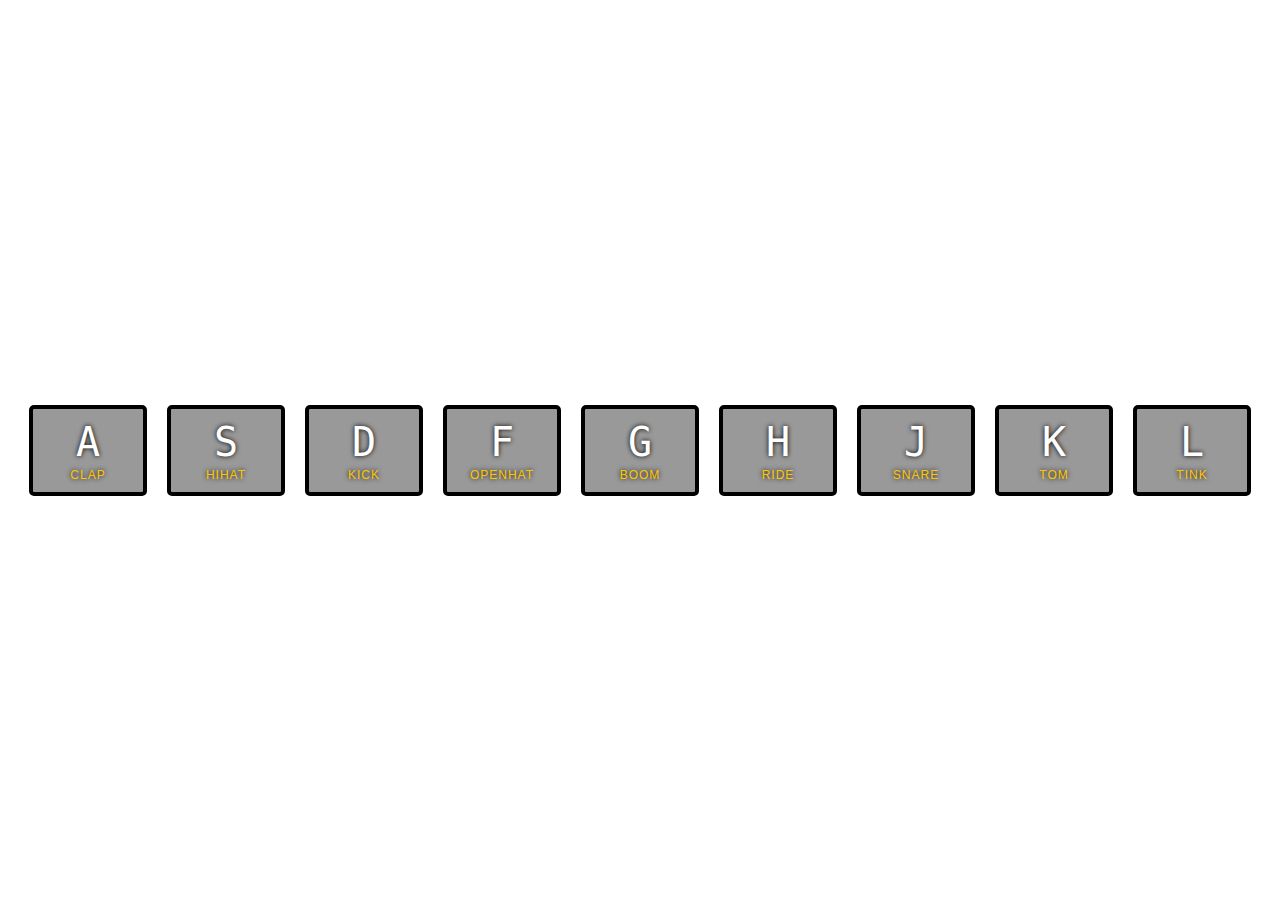
<file: 01 - Mine - JavaScript Drum Kit/index.html>
<!DOCTYPE html>
<html lang="en">
<head>
  <meta charset="UTF-8">
  <title>JS Drum Kit</title>
  <link rel="stylesheet" href="style.css">
</head>
<body class="noselect">


  <div class="keys">
    <div data-key="65" class="key">
      <kbd>A</kbd>
      <span class="sound">clap</span>
    </div>
    <div data-key="83" class="key">
      <kbd>S</kbd>
      <span class="sound">hihat</span>
    </div>
    <div data-key="68" class="key">
      <kbd>D</kbd>
      <span class="sound">kick</span>
    </div>
    <div data-key="70" class="key">
      <kbd>F</kbd>
      <span class="sound">openhat</span>
    </div>
    <div data-key="71" class="key">
      <kbd>G</kbd>
      <span class="sound">boom</span>
    </div>
    <div data-key="72" class="key">
      <kbd>H</kbd>
      <span class="sound">ride</span>
    </div>
    <div data-key="74" class="key">
      <kbd>J</kbd>
      <span class="sound">snare</span>
    </div>
    <div data-key="75" class="key">
      <kbd>K</kbd>
      <span class="sound">tom</span>
    </div>
    <div data-key="76" class="key">
      <kbd>L</kbd>
      <span class="sound">tink</span>
    </div>
  </div>

  <audio data-key="65" src="sounds/clap.wav"></audio>
  <audio data-key="83" src="sounds/hihat.wav"></audio>
  <audio data-key="68" src="sounds/kick.wav"></audio>
  <audio data-key="70" src="sounds/openhat.wav"></audio>
  <audio data-key="71" src="sounds/boom.wav"></audio>
  <audio data-key="72" src="sounds/ride.wav"></audio>
  <audio data-key="74" src="sounds/snare.wav"></audio>
  <audio data-key="75" src="sounds/tom.wav"></audio>
  <audio data-key="76" src="sounds/tink.wav"></audio>

  <script src="./script.js" charset="utf-8"></script>
</body>
</html>
</file>
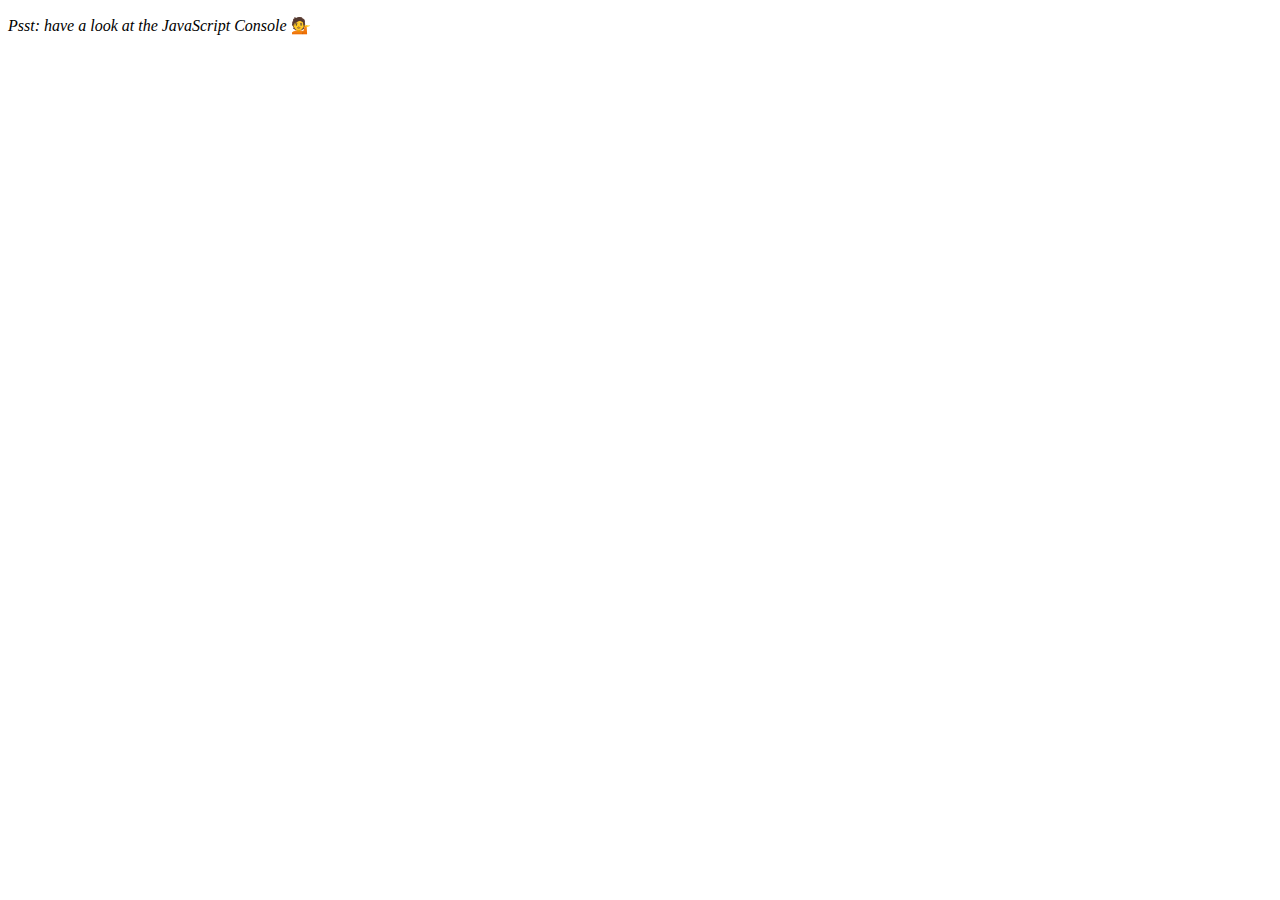
<file: 04 - Mine - Array Cardio Day 1/index.html>
<!DOCTYPE html>
<html lang="en">
<head>
  <meta charset="UTF-8">
  <title>Array Cardio 💪</title>
</head>
<body>
  <p><em>Psst: have a look at the JavaScript Console</em> 💁</p>
  <script>
    // Get your shorts on - this is an array workout!
    // ## Array Cardio Day 1

    // Some data we can work with

    const inventors = [
      { first: 'Albert', last: 'Einstein', year: 1879, passed: 1955 },
      { first: 'Isaac', last: 'Newton', year: 1643, passed: 1727 },
      { first: 'Galileo', last: 'Galilei', year: 1564, passed: 1642 },
      { first: 'Marie', last: 'Curie', year: 1867, passed: 1934 },
      { first: 'Johannes', last: 'Kepler', year: 1571, passed: 1630 },
      { first: 'Nicolaus', last: 'Copernicus', year: 1473, passed: 1543 },
      { first: 'Max', last: 'Planck', year: 1858, passed: 1947 },
      { first: 'Katherine', last: 'Blodgett', year: 1898, passed: 1979 },
      { first: 'Ada', last: 'Lovelace', year: 1815, passed: 1852 },
      { first: 'Sarah E.', last: 'Goode', year: 1855, passed: 1905 },
      { first: 'Lise', last: 'Meitner', year: 1878, passed: 1968 },
      { first: 'Hanna', last: 'Hammarström', year: 1829, passed: 1909 }
    ];

    const people = ['Beck, Glenn', 'Becker, Carl', 'Beckett, Samuel', 'Beddoes, Mick', 'Beecher, Henry', 'Beethoven, Ludwig', 'Begin, Menachem', 'Belloc, Hilaire', 'Bellow, Saul', 'Benchley, Robert', 'Benenson, Peter', 'Ben-Gurion, David', 'Benjamin, Walter', 'Benn, Tony', 'Bennington, Chester', 'Benson, Leana', 'Bent, Silas', 'Bentsen, Lloyd', 'Berger, Ric', 'Bergman, Ingmar', 'Berio, Luciano', 'Berle, Milton', 'Berlin, Irving', 'Berne, Eric', 'Bernhard, Sandra', 'Berra, Yogi', 'Berry, Halle', 'Berry, Wendell', 'Bethea, Erin', 'Bevan, Aneurin', 'Bevel, Ken', 'Biden, Joseph', 'Bierce, Ambrose', 'Biko, Steve', 'Billings, Josh', 'Biondo, Frank', 'Birrell, Augustine', 'Black, Elk', 'Blair, Robert', 'Blair, Tony', 'Blake, William'];

    // Array.prototype.filter()
    // 1. Filter the list of inventors for those who were born in the 1500's
    const inventors1500s = inventors.filter(({ year }) => year > 1500 && year < 1600)

    console.table(inventors1500s)

    // Array.prototype.map()
    // 2. Give us an array of the inventors' first and last names
    const inventorsFullNames = inventors.map(({first, last}) => ({first, last}))

    console.table(inventorsFullNames)

    // Array.prototype.sort()
    // 3. Sort the inventors by birthdate, oldest to youngest
    const inventorsSortOldestFirst = inventors.sort((inv1, inv2) => inv1.year > inv2.year ? 1 : -1)
    console.table(inventorsSortOldestFirst)

    // Array.prototype.reduce()
    // 4. How many years did all the inventors live?
    const sumLifeLongevity = inventors.reduce((total, inv) => total + (inv.passed - inv.year), 0)
    console.log(sumLifeLongevity)

    // 5. Sort the inventors by years lived
    const inventorsSortByYearsLived = inventors.sort((inv1, inv2) => {
      inv1Lived = inv1.passed - inv1.year
      inv2Lived = inv2.passed - inv2.year

      return (inv2Lived > inv1Lived) ? 1 : -1
    })
    console.table(inventorsSortByYearsLived)

    // 6. create a list of Boulevards in Paris that contain 'de' anywhere in the name
    // https://en.wikipedia.org/wiki/Category:Boulevards_in_Paris

    // const category = document.querySelector('.mw-category')
    // const links = Array.from(category.querySelectorAll('a'))
    // const linksWithDe = links.filter(link => link.textContent.includes('de'))

    const people1 = ['b, 2', 'a, 1', 'd, 3', 'z, 7']
    // 7. sort Exercise
    // Sort the people alphabetically by last name
    people.sort((p1, p2) => p1.split(', ')[0] > p2.split(',')[0] ? 1 : -1)
    console.log(people)

    // 8. Reduce Exercise
    // Sum up the instances of each of these
    const data = ['car', 'car', 'truck', 'truck', 'bike', 'walk', 'car', 'van', 'bike', 'walk', 'car', 'van', 'car', 'truck' ];
    const sumedUpData = data.reduce((prevV, elm) => {
      prevV[elm] !== undefined ? prevV[elm]++ : prevV[elm] = 1
      return prevV
    }, {})
    console.log(sumedUpData)

  </script>
</body>
</html>
</file>
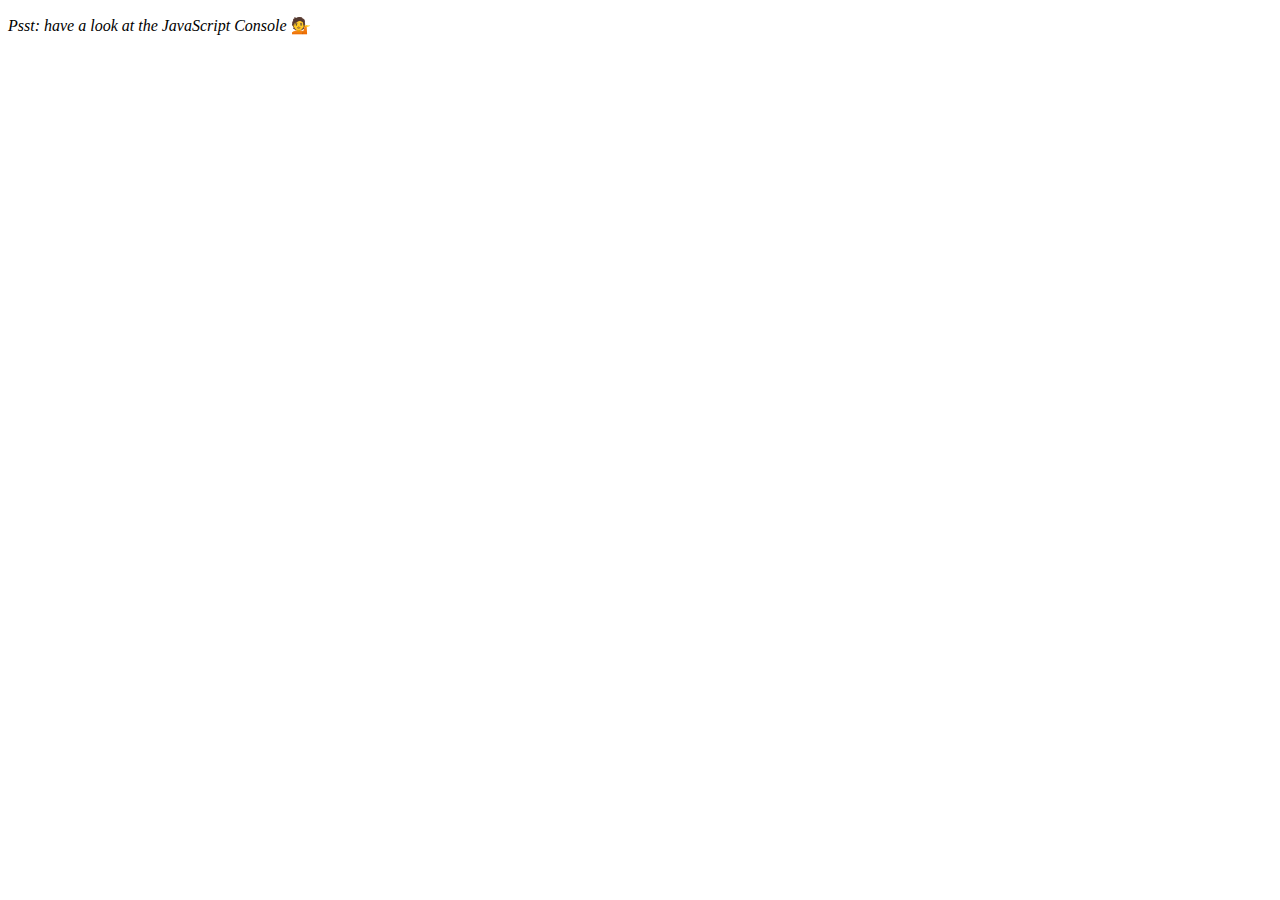
<file: 07 - My Array Day 2/index.html>
<!DOCTYPE html>
<html lang="en">
<head>
  <meta charset="UTF-8">
  <title>Array Cardio 💪💪</title>
</head>
<body>
  <p><em>Psst: have a look at the JavaScript Console</em> 💁</p>
  <script>
    // ## Array Cardio Day 2

    const people = [
      { name: 'Wes', year: 1988 },
      { name: 'Kait', year: 1986 },
      { name: 'Irv', year: 1970 },
      { name: 'Lux', year: 2015 }
    ];

    const comments = [
      { text: 'Love this!', id: 523423 },
      { text: 'Super good', id: 823423 },
      { text: 'You are the best', id: 2039842 },
      { text: 'Ramen is my fav food ever', id: 123523 },
      { text: 'Nice Nice Nice!', id: 542328 }
    ];

    // Some and Every Checks
    // Array.prototype.some() // is at least one person 19 or older?
    people.some(p => (new Date()).getFullYear() - p.year >= 19)
    // Array.prototype.every() // is everyone 19 or older?
    people.every(p => (new Date()).getFullYear() - p.year >= 19)
    // Array.prototype.find()
    // Find is like filter, but instead returns just the one you are looking for
    // find the comment with the ID of 823423
    comments.find(comment => comment.id === 823423)
    // Array.prototype.findIndex()
    // Find the comment with this ID
    comments.findIndex(comment => comment.id === 823423)
    // delete the comment with the ID of 823423

  </script>
</body>
</html>
</file>
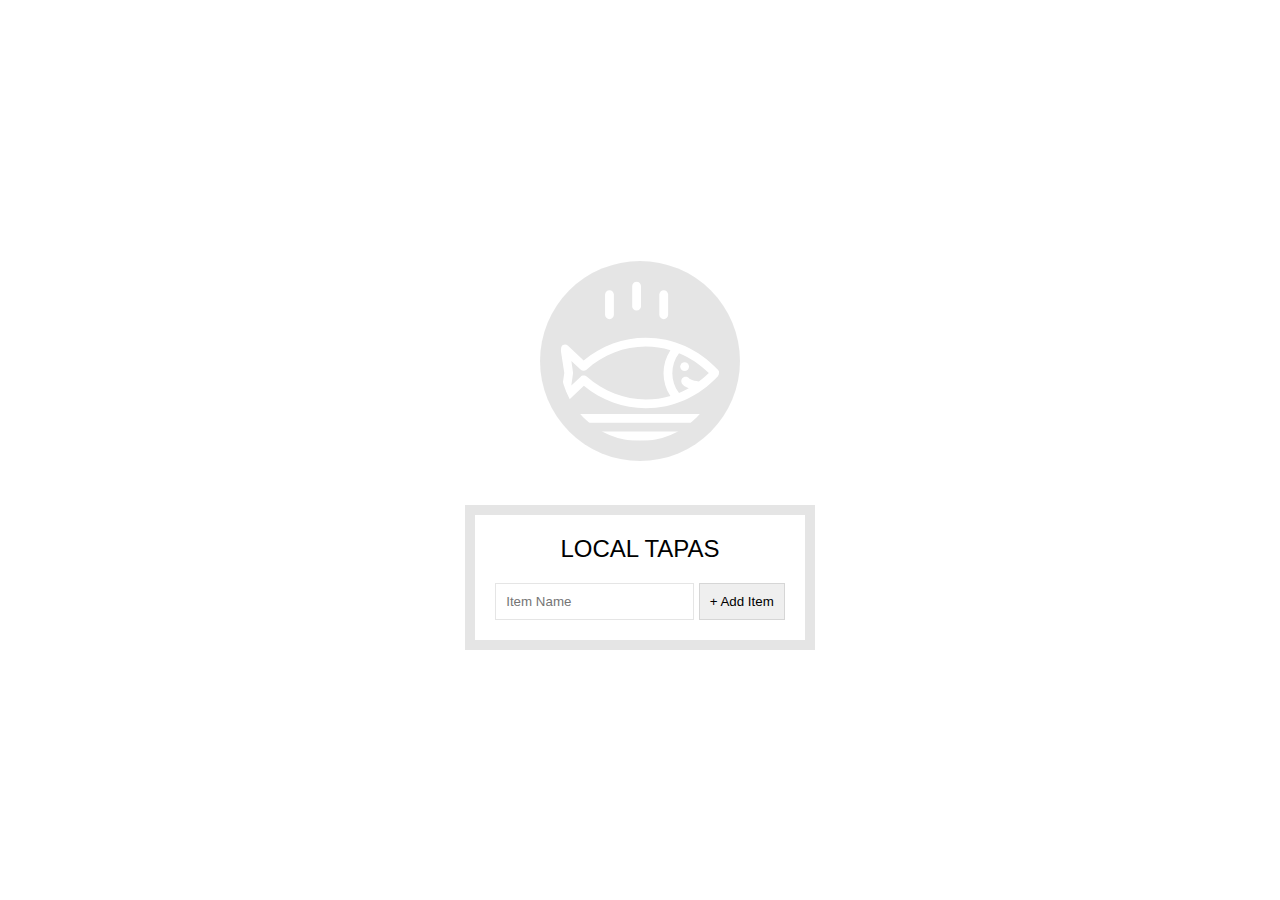
<file: 15 - My LocalStorage/index.html>
<!DOCTYPE html>
<html lang="en">
<head>
  <meta charset="UTF-8">
  <title>LocalStorage</title>
  <link rel="stylesheet" href="style.css">
</head>
<body>
  <!--
      Fish SVG Cred:
      https://thenounproject.com/search/?q=fish&i=589236
   -->

   <svg xmlns="http://www.w3.org/2000/svg" xmlns:xlink="http://www.w3.org/1999/xlink" version="1.1" x="0px" y="0px" viewBox="0 0 512 512" enable-background="new 0 0 512 512" xml:space="preserve"><g><path d="M495.9,425.3H16.1c-5.2,0-10.1,2.9-12.5,7.6c-2.4,4.7-2.1,10.3,0.9,14.6l39,56.4c2.6,3.8,7,6.1,11.6,6.1h401.7   c4.6,0,9-2.3,11.6-6.1l39-56.4c3-4.3,3.3-9.9,0.9-14.6C506,428.2,501.1,425.3,495.9,425.3z M449.4,481.8H62.6L43,453.6H469   L449.4,481.8z"/><path d="M158.3,122c7.8,0,14.1-6.3,14.1-14.1V43.4c0-7.8-6.3-14.1-14.1-14.1c-7.8,0-14.1,6.3-14.1,14.1v64.5   C144.2,115.7,150.5,122,158.3,122z"/><path d="M245.1,94.7c7.8,0,14.1-6.3,14.1-14.1V16.1c0-7.8-6.3-14.1-14.1-14.1C237.3,2,231,8.3,231,16.1v64.5   C231,88.4,237.3,94.7,245.1,94.7z"/><path d="M331.9,122c7.8,0,14.1-6.3,14.1-14.1V43.4c0-7.8-6.3-14.1-14.1-14.1s-14.1,6.3-14.1,14.1v64.5   C317.8,115.7,324.1,122,331.9,122z"/><path d="M9.6,385.2c5.3,2.8,11.8,1.9,16.2-2.2l50.6-47.7c56.7,46.5,126.6,71.9,198.3,71.9c0,0,0,0,0,0   c87.5,0,169.7-36.6,231.4-103.2c5-5.4,5-13.8,0-19.2c-61.8-66.5-144-103.2-231.4-103.2c-72,0-142.2,25.6-199,72.5l-50-47.1   c-4.4-4.1-10.9-5-16.2-2.2c-5.3,2.8-8.3,8.7-7.4,14.6l11.6,75L2.2,370.6C1.3,376.5,4.2,382.4,9.6,385.2z M380.9,230.8   c34.9,14.3,67.2,35.7,95.3,63.6c-10.1,10-20.8,19.2-31.9,27.5c-22.4-3.3-29.6-8.8-30.7-9.7c-4-5.7-11.8-7.7-18.1-4.4   c-6.9,3.6-9.5,12.2-5.9,19.1c1.9,3.5,7.3,10.3,22.4,16c-10.1,5.7-20.5,10.7-31.1,15.1C352.4,320.2,352.4,268.6,380.9,230.8z    M36.3,255.6l29.4,27.7c5.3,5,13.6,5.1,19.1,0.3c53.2-47.6,120.7-73.7,190-73.7c26.9,0,53.2,3.9,78.5,11.3   c-29.3,44.6-29.3,102,0,146.6c-25.3,7.4-51.6,11.3-78.5,11.3c-69,0-136.3-26-189.4-73.2c-2.7-2.4-13.4-6.3-19.1,0.3l-30.1,28.3   l5.7-40C42.2,293,36.3,255.6,36.3,255.6z"/><circle cx="398.8" cy="273.8" r="14.1"/></g></svg>

  <div class="wrapper">
    <h2>LOCAL TAPAS</h2>
    <p></p>
    <ul class="plates">
      <li>Loading Tapas...</li>
    </ul>
    <form class="add-items">
      <input type="text" name="item" placeholder="Item Name" required>
      <input type="submit" value="+ Add Item">
    </form>
  </div>

<script>
  const addItems = document.querySelector('.add-items');
  const itemsList = document.querySelector('.plates');
  const items = JSON.parse(localStorage.getItem('items')) || []

  buildList(items, itemsList)

  function addItem(event) {
    event.preventDefault()
    const input = addItems.querySelector('[name=item]')
    const itemName = input.value
    // const itemName = addItems.elements[0].value
    items.push({
      itemName,
      done: false,
    })
    buildList(items, itemsList)
    localStorage.setItem('items', JSON.stringify(items))
    addItems.reset()
  }

  addItems.addEventListener('submit', addItem)

  function buildList(items, node) {
    node.innerHTML = items.map((item, i) => {
      return `
        <li>
          <input type="checkbox" ${item.done ? "checked" : ""} data-index=${i} id="item${i}">
          <label for="item${i}">${item.itemName}</label>
        </li>
      `
    }).join("")
  }

  itemsList.addEventListener("click", function(event) {
    if (event.srcElement.tagName !== "INPUT") return
    const id = event.target.dataset.index
    items[id].done = !items[id].done
    localStorage.setItem('items', JSON.stringify(items))
  })


</script>


</body>
</html>
</file>
<file: 01 - Mine - JavaScript Drum Kit/style.css>
html {
  font-size: 10px;
  background: url(http://i.imgur.com/b9r5sEL.jpg) bottom center;
  background-size: cover;
}

body,html {
  margin: 0;
  padding: 0;
  font-family: sans-serif;
}

.keys {
  display: flex;
  flex: 1;
  min-height: 100vh;
  align-items: center;
  justify-content: center;
}

.key {
  border: .4rem solid black;
  border-radius: .5rem;
  margin: 1rem;
  font-size: 1.5rem;
  padding: 1rem .5rem;
  transition: all .07s ease;
  width: 10rem;
  text-align: center;
  color: white;
  background: rgba(0,0,0,0.4);
  text-shadow: 0 0 .5rem black;
}

.playing {
  transform: scale(1.1);
  border-color: #ffc600;
  box-shadow: 0 0 1rem #ffc600;
}

kbd {
  display: block;
  font-size: 4rem;
}

.sound {
  font-size: 1.2rem;
  text-transform: uppercase;
  letter-spacing: .1rem;
  color: #ffc600;
}

.noselect {
  user-select: none;
}
</file>
<file: 15 - My LocalStorage/style.css>
html {
      box-sizing: border-box;
      background:url('http://wes.io/hx9M/oh-la-la.jpg') center no-repeat;
      background-size:cover;
      min-height:100vh;
      display:flex;
      justify-content: center;
      align-items: center;
      text-align: center;
      font-family: Futura,"Trebuchet MS",Arial,sans-serif
    }
    *, *:before, *:after {box-sizing: inherit; }

    svg {
      fill:white;
      background: rgba(0,0,0,0.1);
      padding: 20px;
      border-radius: 50%;
      width:200px;
      margin-bottom: 50px;
    }

    .wrapper {
      padding: 20px;
      max-width: 350px;
      background: rgba(255,255,255,0.95);
      box-shadow: 0 0 0 10px rgba(0,0,0,0.1);
    }

    h2 {
      text-align: center;
      margin: 0;
      font-weight: 200;
    }

    .plates {
      margin: 0;
      padding: 0;
      text-align: left;
      list-style: none;
    }

    .plates li {
      border-bottom: 1px solid rgba(0,0,0,0.2);
      padding: 10px 0;
      font-weight: 100;
      display: flex;
    }

    .plates label {
      flex:1;
      cursor: pointer;

    }

    .plates input {
      display: none;
    }

    .plates input + label:before {
      content: '⬜️';
      margin-right: 10px;
    }

    .plates input:checked + label:before {
      content: '🌮';
    }

    .add-items {
      margin-top: 20px;
    }

    .add-items input {
      padding:10px;
      outline:0;
      border:1px solid rgba(0,0,0,0.1);
    }
</file>
